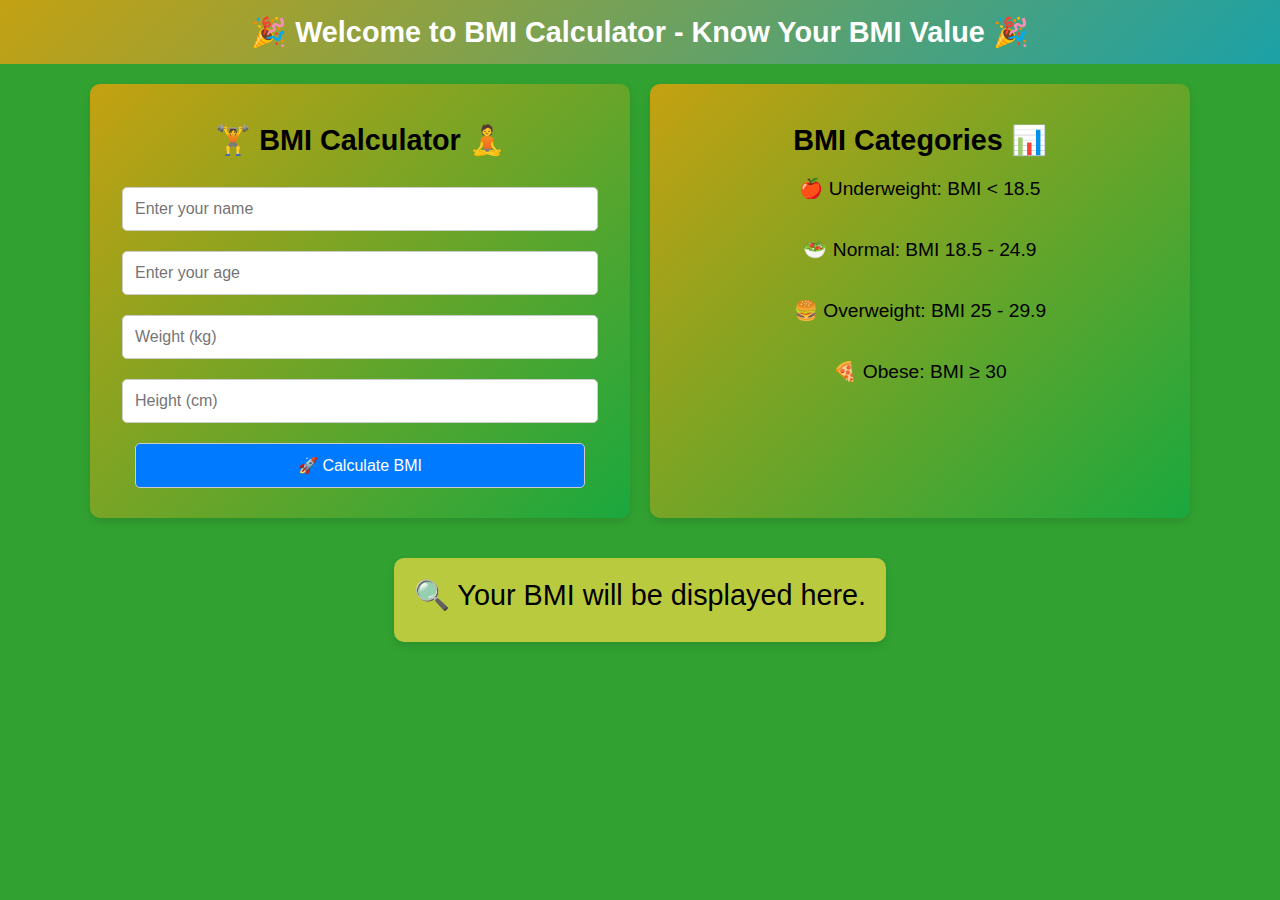
<file: bmi.html>
<!DOCTYPE html>
<html lang="en">
<head>
    <meta charset="UTF-8">
    <meta name="viewport" content="width=device-width, initial-scale=1.0">
    <title>BMI Calculator</title>
    <style>
        body {
            font-family: Arial, sans-serif;
            margin: 0;
            padding: 0;
            background: rgb(49, 161, 49);
            color: black;
            display: flex;
            flex-direction: column;
            align-items: center;
            text-align: center;
        }
        .banner {
            width: 100%;
            padding: 15px;
            background: linear-gradient(135deg, #c5a111, #1aa1a8);
            color: white;
            font-size: 1.8rem;
            font-weight: bold;
        }
        .container {
            display: flex;
            flex-wrap: wrap;
            justify-content: center;
            gap: 20px;
            padding: 20px;
            max-width: 1200px;
            width: 100%;
        }
        .calculator, .categories {
            flex: 1;
            min-width: 300px;
            max-width: 500px;
            padding: 20px;
            background: linear-gradient(135deg, #c5a111, #1aa83e);
            border-radius: 10px;
            box-shadow: 0 4px 8px rgba(0, 0, 0, 0.1);
        }
        h1 {
            font-size: 1.8rem;
            margin-bottom: 20px;
        }
        input, button {
            width: 90%;
            margin: 10px 0;
            padding: 12px;
            font-size: 1rem;
            border: 1px solid #ccc;
            border-radius: 5px;
        }
        button {
            background: #007bff;
            color: white;
            cursor: pointer;
            transition: 0.3s;
        }
        button:hover {
            background: #0056b3;
        }
        .categories ul {
            list-style-type: none;
            padding: 0;
        }
        .categories li {
            font-size: 1.2rem;
            margin: 10px 0;
        }
        .result-container {
            margin-top: 20px;
            width: 100%;
            text-align: center;
        }
        .result {
            font-size: 1.8rem;
            padding: 20px;
            background: #baca3f;
            display: inline-block;
            border-radius: 10px;
            box-shadow: 0 4px 8px rgba(0, 0, 0, 0.1);
        }
        .emoji {
            font-size: 4rem;
            margin-top: 10px;
        }
        @media (max-width: 768px) {
            .container {
                flex-direction: column;
                align-items: center;
            }
        }
    </style>
</head>
<body>
    <div class="banner">🎉 Welcome to BMI Calculator - Know Your BMI Value 🎉</div>
    <div class="container">
        <div class="calculator">
            <h1>🏋️ BMI Calculator 🧘</h1>
            <input type="text" id="name" placeholder="Enter your name" />
            <input type="number" id="age" placeholder="Enter your age" />
            <input type="number" id="weight" placeholder="Weight (kg)" />
            <input type="number" id="height" placeholder="Height (cm)" />
            <button onclick="calculateBMI()">🚀 Calculate BMI</button>
        </div>
        <div class="categories">
            <h1>BMI Categories 📊</h1>
            <ul>
                <li>🍎 Underweight: BMI &lt; 18.5</li><br>
                <li>🥗 Normal: BMI 18.5 - 24.9</li><br>
                <li>🍔 Overweight: BMI 25 - 29.9</li><br>
                <li>🍕 Obese: BMI ≥ 30</li>
            </ul>
        </div>
    </div>
    <div class="result-container">
        <div class="result" id="bmi-result">
            <div class="bmi-value">🔍 Your BMI will be displayed here.</div>
            <div class="emoji" id="bmi-emoji"></div>
        </div>
    </div>
    <script>
        function calculateBMI() {
            const name = document.getElementById('name').value.trim();
            const age = document.getElementById('age').value.trim();
            const weight = parseFloat(document.getElementById('weight').value);
            const height = parseFloat(document.getElementById('height').value) / 100;
            
            if (!name || !age || isNaN(weight) || isNaN(height) || height <= 0) {
                alert('⚠️ Please fill in all fields with valid values.');
                return;
            }
            
            const bmi = (weight / (height * height)).toFixed(1);
            let category = '';
            let resultText = `${name}, aged ${age}, your BMI is ${bmi} - `;

            let minNormalWeight = (18.5 * (height * height)).toFixed(2);
            let maxNormalWeight = (24.9 * (height * height)).toFixed(2);
            let idealWeight = ((parseFloat(minNormalWeight) + parseFloat(maxNormalWeight)) / 2).toFixed(2);

            if (bmi < 18.5) {
                let weightToGain = (minNormalWeight - weight).toFixed(2);
                category = 'Underweight 🍏😔';
                resultText += `${category}<br>You need to gain at least ${weightToGain} kg to reach a normal BMI.`;
            } else if (bmi >= 18.5 && bmi <= 24.9) {
                category = 'Normal 🥗😊';
                resultText += `${category}<br>Great job! You are in the normal weight range.<br>For optimal fitness, your ideal weight could be around ${idealWeight} kg.`;
            } else if (bmi >= 25 && bmi <= 29.9) {
                let weightToLose = (weight - maxNormalWeight).toFixed(2);
                category = 'Overweight 🍔😕';
                resultText += `${category}<br>You need to lose at least ${weightToLose} kg to reach a normal BMI.`;
            } else {
                let weightToLose = (weight - maxNormalWeight).toFixed(2);
                category = 'Obese 🍕😟';
                resultText += `${category}<br>You need to lose at least ${weightToLose} kg to reach a normal BMI.`;
            }

            document.getElementById('bmi-result').innerHTML = `<div class="bmi-value">${resultText}</div>`;
        }
    </script>
</body>
</html>
</file>
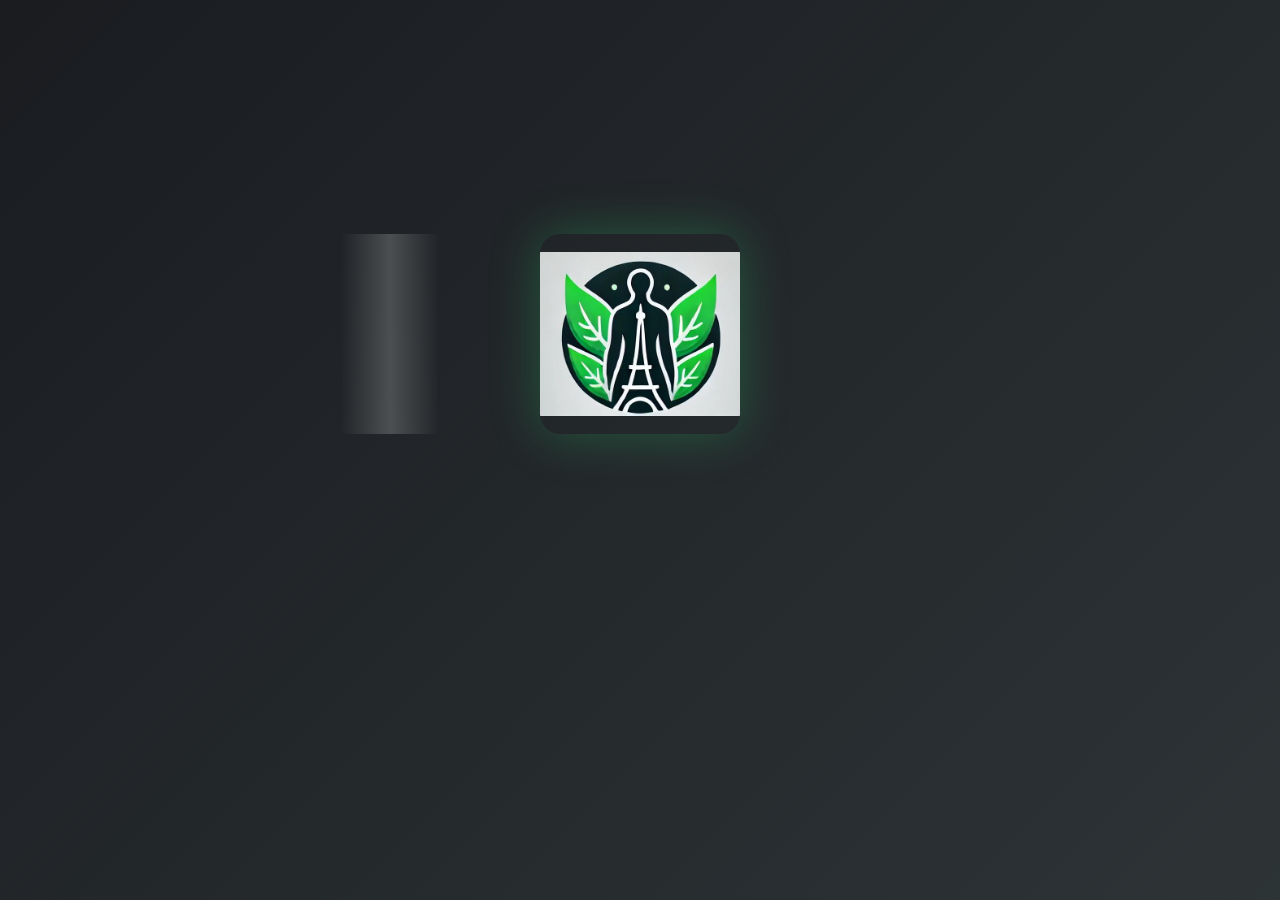
<file: intro.html>
<!DOCTYPE html>
<html lang="en">
<head>
    <meta charset="UTF-8">
    <meta name="viewport" content="width=device-width, initial-scale=1.0">
    <title>Welcome to Personal Mentor</title>
    <style>
        body, html {
            margin: 0;
            padding: 0;
            width: 100%;
            height: 100%;
            overflow: hidden;
            background: linear-gradient(135deg, #1a1c20 0%, #2d3436 100%);
        }

        .intro-container {
            position: fixed;
            top: 0;
            left: 0;
            width: 100%;
            height: 100%;
            display: flex;
            justify-content: center;
            align-items: center;
            flex-direction: column;
        }

        .logo-container {
            position: relative;
            width: 200px;
            height: 200px;
            animation: scaleIn 1.5s ease-out;
        }

        .logo {
            width: 100%;
            height: 100%;
            object-fit: contain;
            border-radius: 20px;
            box-shadow: 0 0 50px rgba(46, 204, 113, 0.3);
        }

        .company-name {
            margin-top: 20px;
            font-family: 'Arial', sans-serif;
            font-size: 2.5em;
            color: #fff;
            opacity: 0;
            transform: translateY(20px);
            animation: fadeInUp 0.8s ease-out 1s forwards;
        }

        .tagline {
            margin-top: 10px;
            font-family: 'Arial', sans-serif;
            font-size: 1.2em;
            color: #2ecc71;
            opacity: 0;
            transform: translateY(20px);
            animation: fadeInUp 0.8s ease-out 1.5s forwards;
        }

        .login-options {
            margin-top: 40px;
            display: flex;
            gap: 20px;
            opacity: 0;
            transform: translateY(20px);
            animation: fadeInUp 0.8s ease-out 2s forwards;
        }

        .login-button {
            padding: 12px 30px;
            border: 2px solid #2ecc71;
            border-radius: 25px;
            background: transparent;
            color: #fff;
            font-size: 1.1em;
            cursor: pointer;
            transition: all 0.3s ease;
            text-decoration: none;
            display: flex;
            align-items: center;
            gap: 10px;
        }

        .login-button:hover {
            background: #2ecc71;
            transform: translateY(-3px);
            box-shadow: 0 5px 15px rgba(46, 204, 113, 0.3);
        }

        @keyframes scaleIn {
            0% {
                transform: scale(0);
                opacity: 0;
            }
            50% {
                transform: scale(1.2);
                opacity: 0.5;
            }
            100% {
                transform: scale(1);
                opacity: 1;
            }
        }

        @keyframes fadeInUp {
            to {
                opacity: 1;
                transform: translateY(0);
            }
        }

        .shine {
            position: absolute;
            top: 0;
            left: -100%;
            width: 50%;
            height: 100%;
            background: linear-gradient(
                90deg,
                transparent,
                rgba(255, 255, 255, 0.2),
                transparent
            );
            animation: shine 2s infinite;
        }

        @keyframes shine {
            to {
                left: 200%;
            }
        }
    </style>
</head>
<body>
    <div class="intro-container">
        <div class="logo-container">
            <img src="images/s.jpeg" alt="Personal Mentor Logo" class="logo">
            <div class="shine"></div>
        </div>
        <h1 class="company-name">Personal Mentor</h1>
        <p class="tagline">Your Guide to Success</p>
        <div class="login-options">
            <a href="admin_login.html" class="login-button">
                <i class="fas fa-user-shield"></i>Admin Login
            </a>
            <a href="signup.html" class="login-button">
                <i class="fas fa-user"></i>User Login
            </a>
        </div>
    </div>

    <!-- Font Awesome for icons -->
    <link rel="stylesheet" href="https://cdnjs.cloudflare.com/ajax/libs/font-awesome/6.0.0/css/all.min.css">
</body>
</html>
</file>
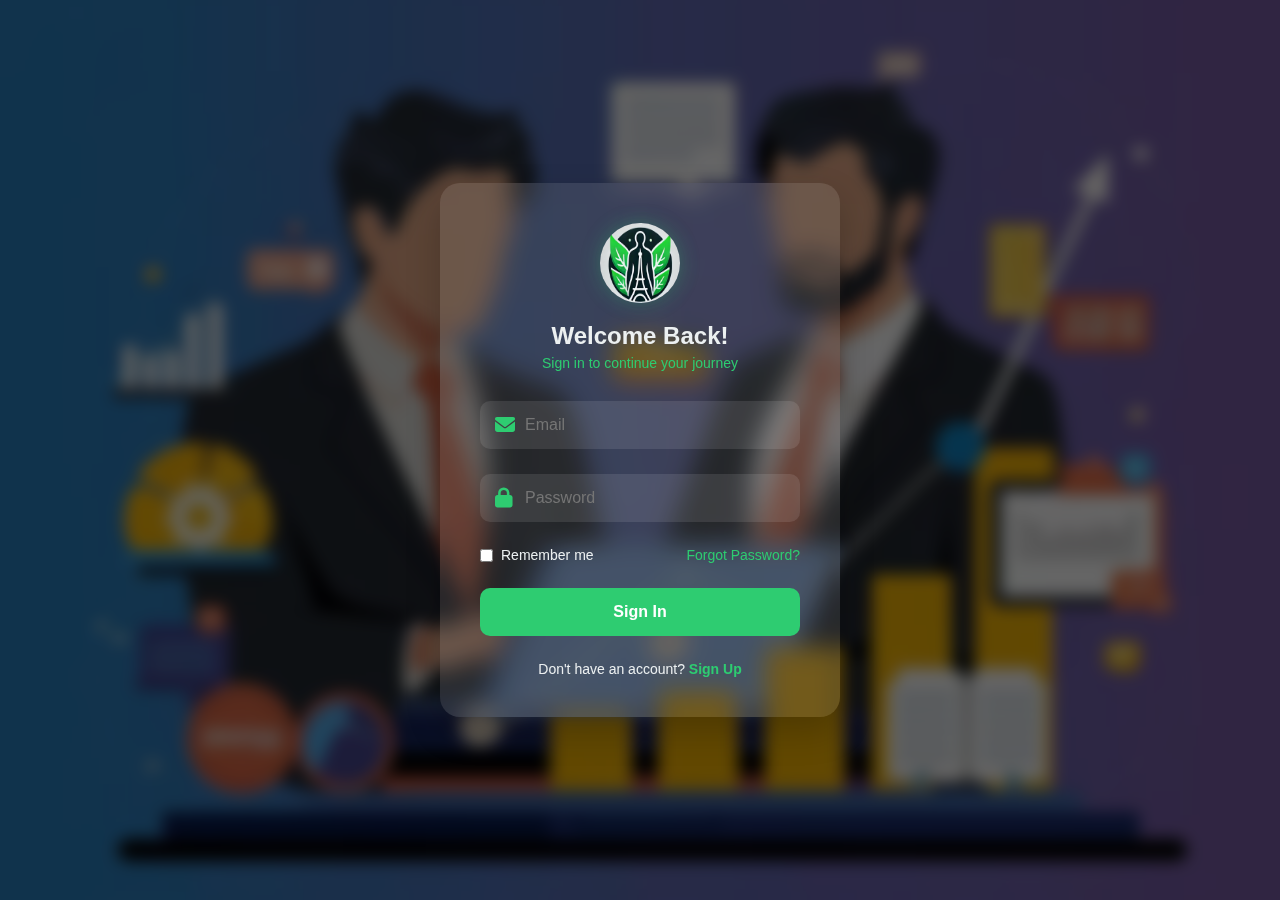
<file: signin.html>
<!DOCTYPE html>
<html lang="en">
<head>
    <meta charset="UTF-8">
    <meta name="viewport" content="width=device-width, initial-scale=1.0">
    <title>Sign In - Personal Mentor</title>
    <link rel="stylesheet" href="https://cdnjs.cloudflare.com/ajax/libs/font-awesome/6.4.2/css/all.min.css">
    <style>
        :root {
            --primary-color: #2ecc71;
            --secondary-color: #3498db;
            --text-light: #ecf0f1;
            --error-color: #e74c3c;
        }

        * {
            margin: 0;
            padding: 0;
            box-sizing: border-box;
            font-family: 'Arial', sans-serif;
        }

        body {
            min-height: 100vh;
            background: url('images/service1.avif') no-repeat center center fixed;
            background-size: cover;
            display: flex;
            justify-content: center;
            align-items: center;
            position: relative;
        }

        body::before {
            content: '';
            position: absolute;
            top: 0;
            left: 0;
            width: 100%;
            height: 100%;
            background: rgba(0, 0, 0, 0.6);
            backdrop-filter: blur(8px);
        }

        .container {
            width: 100%;
            max-width: 400px;
            padding: 40px;
            background: rgba(255, 255, 255, 0.1);
            border-radius: 20px;
            box-shadow: 0 15px 35px rgba(0, 0, 0, 0.2);
            backdrop-filter: blur(10px);
            position: relative;
            z-index: 1;
        }

        .logo-section {
            text-align: center;
            margin-bottom: 30px;
        }

        .logo-section img {
            width: 80px;
            height: 80px;
            border-radius: 50%;
            margin-bottom: 15px;
            box-shadow: 0 0 20px rgba(46, 204, 113, 0.3);
        }

        .logo-section h1 {
            color: var(--text-light);
            font-size: 24px;
            margin-bottom: 5px;
        }

        .logo-section p {
            color: var(--primary-color);
            font-size: 14px;
        }

        .form-group {
            position: relative;
            margin-bottom: 25px;
        }

        .form-group input {
            width: 100%;
            padding: 15px 15px 15px 45px;
            background: rgba(255, 255, 255, 0.1);
            border: none;
            border-radius: 10px;
            color: var(--text-light);
            font-size: 16px;
            transition: all 0.3s ease;
        }

        .form-group input:focus {
            outline: none;
            background: rgba(255, 255, 255, 0.2);
            box-shadow: 0 0 15px rgba(46, 204, 113, 0.3);
        }

        .form-group i {
            position: absolute;
            left: 15px;
            top: 50%;
            transform: translateY(-50%);
            color: var(--primary-color);
            font-size: 20px;
        }

        .remember-forgot {
            display: flex;
            justify-content: space-between;
            align-items: center;
            margin-bottom: 25px;
        }

        .remember-me {
            display: flex;
            align-items: center;
            color: var(--text-light);
            font-size: 14px;
        }

        .remember-me input[type="checkbox"] {
            margin-right: 8px;
        }

        .forgot-password {
            color: var(--primary-color);
            text-decoration: none;
            font-size: 14px;
            transition: color 0.3s ease;
        }

        .forgot-password:hover {
            color: var(--secondary-color);
        }

        .signin-btn {
            width: 100%;
            padding: 15px;
            background: var(--primary-color);
            border: none;
            border-radius: 10px;
            color: white;
            font-size: 16px;
            font-weight: bold;
            cursor: pointer;
            transition: all 0.3s ease;
        }

        .signin-btn:hover {
            background: #27ae60;
            transform: translateY(-2px);
            box-shadow: 0 5px 15px rgba(46, 204, 113, 0.4);
        }

        .signup-link {
            text-align: center;
            margin-top: 25px;
            color: var(--text-light);
            font-size: 14px;
        }

        .signup-link a {
            color: var(--primary-color);
            text-decoration: none;
            font-weight: bold;
            transition: color 0.3s ease;
        }

        .signup-link a:hover {
            color: var(--secondary-color);
        }

        .error-message {
            color: var(--error-color);
            font-size: 14px;
            margin-top: 5px;
            display: none;
        }

        .success-message {
            color: var(--primary-color);
            font-size: 14px;
            margin-top: 5px;
            display: none;
            text-align: center;
        }

        .loading {
            display: none;
            margin: 10px auto;
            text-align: center;
        }

        .loading:after {
            content: '';
            display: inline-block;
            width: 20px;
            height: 20px;
            border: 2px solid #f3f3f3;
            border-radius: 50%;
            border-top: 2px solid var(--primary-color);
            animation: spin 1s linear infinite;
        }

        @keyframes spin {
            0% { transform: rotate(0deg); }
            100% { transform: rotate(360deg); }
        }
    </style>
</head>
<body>
    <div class="container">
        <div class="logo-section">
            <img src="images/s.jpeg" alt="Personal Mentor Logo">
            <h1>Welcome Back!</h1>
            <p>Sign in to continue your journey</p>
        </div>
        <form id="signinForm">
            <div class="form-group">
                <i class="fas fa-envelope"></i>
                <input type="email" id="email" placeholder="Email" required>
                <div class="error-message" id="email-error"></div>
            </div>
            <div class="form-group">
                <i class="fas fa-lock"></i>
                <input type="password" id="password" placeholder="Password" required>
                <div class="error-message" id="password-error"></div>
            </div>
            <div class="remember-forgot">
                <label class="remember-me">
                    <input type="checkbox" id="remember">
                    Remember me
                </label>
                <a href="#" class="forgot-password">Forgot Password?</a>
            </div>
            <div class="loading" id="loading"></div>
            <div class="success-message" id="success-message">Login successful! Redirecting...</div>
            <button type="submit" class="signin-btn">Sign In</button>
        </form>
        <div class="signup-link">
            Don't have an account? <a href="signup.html">Sign Up</a>
        </div>
    </div>

    <script>
        document.getElementById('signinForm').addEventListener('submit', function(e) {
            e.preventDefault();
            document.querySelectorAll('.error-message').forEach(el => el.style.display = 'none');

            const email = document.getElementById('email').value.trim();
            const password = document.getElementById('password').value;
            const remember = document.getElementById('remember').checked;
            let isValid = true;

            if (!/^\S+@\S+\.\S+$/.test(email)) {
                showError('email-error', 'Invalid email format');
                isValid = false;
            }

            if (!password) {
                showError('password-error', 'Password is required');
                isValid = false;
            }

            if (!isValid) return;

            document.getElementById('loading').style.display = 'block';

            fetch('./handlers/signin.php', {
                method: 'POST',
                headers: { 'Content-Type': 'application/json' },
                body: JSON.stringify({ email, password, remember })
            })
            .then(res => res.json())
            .then(data => {
                document.getElementById('loading').style.display = 'none';
                if (data.success) {
                    document.getElementById('success-message').style.display = 'block';
                    if (remember) {
                        localStorage.setItem('userEmail', email);
                    } else {
                        localStorage.removeItem('userEmail');
                    }
                    setTimeout(() => window.location.href = 'index.html', 1500);
                } else {
                    showError('email-error', data.message || "Login failed.");
                }
            })
            .catch(() => {
                document.getElementById('loading').style.display = 'none';
                showError('email-error', 'Server error. Please try again.');
            });
        });

        function showError(elementId, message) {
            document.getElementById(elementId).textContent = message;
            document.getElementById(elementId).style.display = 'block';
        }

        // Auto-fill email if remembered
        window.addEventListener('load', () => {
            const rememberedEmail = localStorage.getItem('userEmail');
            if (rememberedEmail) {
                document.getElementById('email').value = rememberedEmail;
                document.getElementById('remember').checked = true;
            }
        });
    </script>
</body>
</html>
</file>
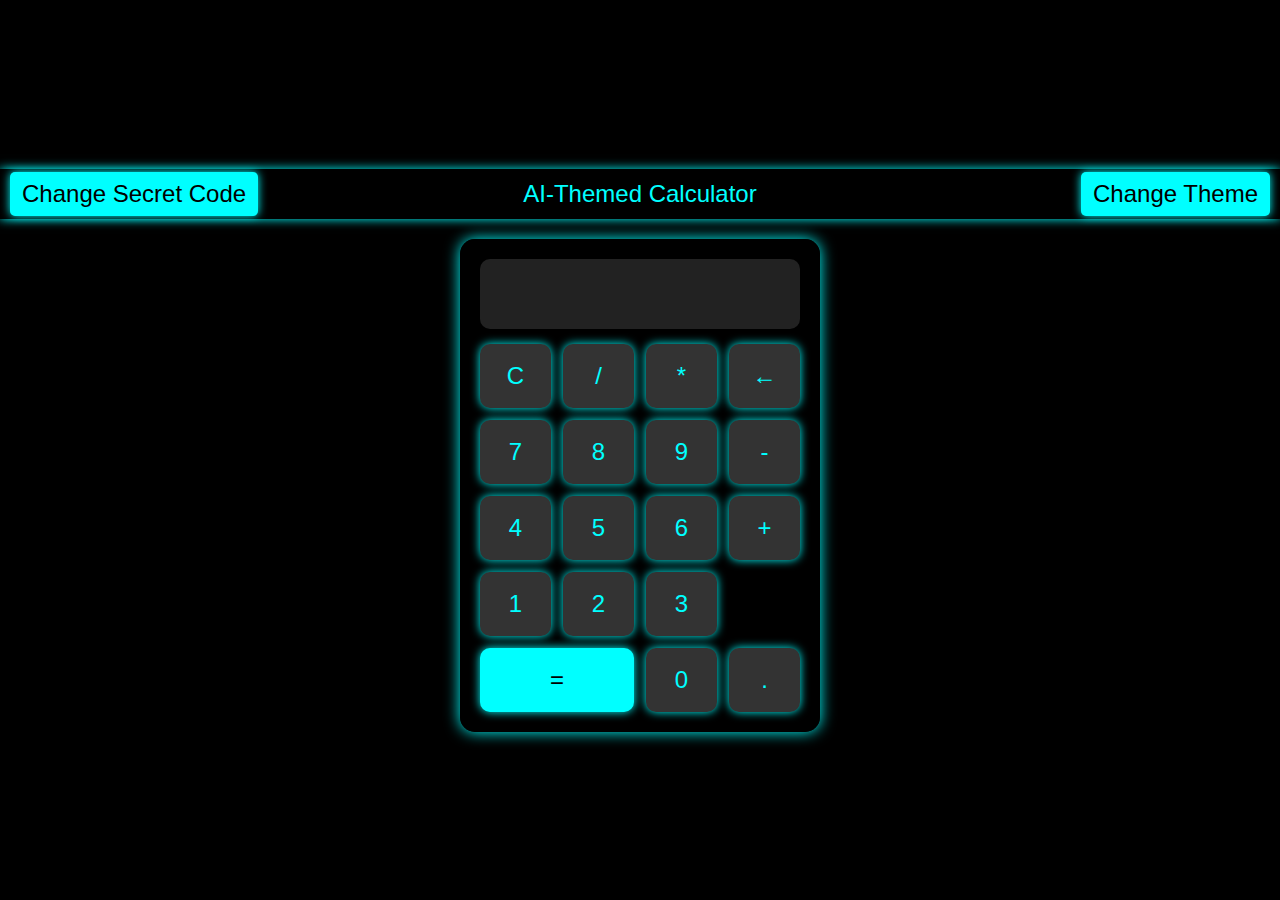
<file: Simple calculator.html>
<!DOCTYPE html>
<html lang="en">
<head>
    <meta charset="UTF-8">
    <meta name="viewport" content="width=device-width, initial-scale=1.0">
    <title>AI-Themed Calculator</title>
    <style>
        * { margin: 0; 
            padding: 0; 
            box-sizing: border-box; }
        body {
            display: flex; 
            flex-direction: column; 
            align-items: center;
            justify-content: center; 
            height: 100vh; 
            background: black;
            font-family: Arial, sans-serif; 
            overflow: hidden;
        }
        .top-bar {
            width: 100%; 
            height: 50px; 
            background: rgba(0, 0, 0, 0.8);
            box-shadow: 0px 0px 10px cyan;
             display: flex;
            align-items: center;
             justify-content: center;
            font-size: 1.5em; 
            color: cyan; 
            position: relative;
            cursor: pointer;
        }
        .hidden-buttons {
            display: none;
            position: absolute; 
            top: 50%; 
            transform: translateY(-50%);
            width: 100%; 
            display: flex; 
            justify-content: space-between;
            padding: 0 10px;
        }
        .change-password, .theme-toggle {
            padding: 8px 12px; 
            font-size: 1em; 
            background: cyan;
            border: none; 
            border-radius: 5px; 
            cursor: pointer; 
            color: black;
        }
        .calculator-container {
            display: flex; 
            flex-wrap: wrap;
            align-items: center; 
            justify-content: center;
            gap: 20px; 
            margin-top: 20px; 
            width: 100%; 
            max-width: 900px;
        }
        .calculator {
            background: rgba(0, 0, 0, 0.8); 
            padding: 20px; 
            border-radius: 15px;
            box-shadow: 0px 0px 15px cyan; 
            width: 360px; 
            text-align: center;
        }
        .display {
            width: 100%; 
            height: 70px; 
            text-align: right;
            font-size: 2em; 
            padding: 15px; 
            border: none;
            border-radius: 10px; 
            background: #222; 
            color: cyan;
        }
        .buttons {
            display: grid; 
            grid-template-columns: repeat(4, 1fr);
            gap: 12px; 
            margin-top: 15px;
        }
        button {
            padding: 18px; 
            font-size: 1.5em; 
            border: none;
            border-radius: 10px; 
            cursor: pointer;
            background: #333; 
            color: cyan; 
            box-shadow: 0px 0px 10px cyan;
        }
        .equal { grid-column: span 2; background: cyan; color: black; }
    </style>
</head>
<body>
    <div class="top-bar" onclick="toggleButtons()">
        <div class="hidden-buttons">
            <button class="change-password" onclick="changeSecretCode(event)">Change Secret Code</button>
            <button class="theme-toggle" onclick="changeTheme(event)">Change Theme</button>
        </div>
        AI-Themed Calculator
    </div>
    <div class="calculator-container">
        <div class="calculator">
            <input type="text" class="display" id="display" disabled>
            <div class="buttons">
                <button onclick="clearDisplay()">C</button>
                <button onclick="appendValue('/')">/</button>
                <button onclick="appendValue('*')">*</button>
                <button onclick="deleteLast()">←</button>
                <button onclick="appendValue('7')">7</button>
                <button onclick="appendValue('8')">8</button>
                <button onclick="appendValue('9')">9</button>
                <button onclick="appendValue('-')">-</button>
                <button onclick="appendValue('4')">4</button>
                <button onclick="appendValue('5')">5</button>
                <button onclick="appendValue('6')">6</button>
                <button onclick="appendValue('+')">+</button>
                <button onclick="appendValue('1')">1</button>
                <button onclick="appendValue('2')">2</button>
                <button onclick="appendValue('3')">3</button>
                <button class="equal" onclick="calculate()">=</button>
                <button onclick="appendValue('0')">0</button>
                <button onclick="appendValue('.')">.</button>
            </div>
        </div>
    </div>
    <script>
        let secretCode = localStorage.getItem('secretCode') || "1234";

        function appendValue(value) {
            document.getElementById("display").value += value;
        }

        function clearDisplay() {
            document.getElementById("display").value = "";
        }

        function deleteLast() {
            let display = document.getElementById("display");
            display.value = display.value.slice(0, -1);
        }

        function calculate() {
            let display = document.getElementById("display");
            if (display.value === secretCode) {
                window.location.href = "storage.html";
            } else {
                try {
                    let result = eval(display.value);
                    display.value = result;
                } catch {
                    display.value = "Error";
                }
            }
        }

        function changeSecretCode(event) {
            event.stopPropagation();
            let newCode = prompt("Enter new secret code:");
            if (newCode) {
                secretCode = newCode;
                localStorage.setItem('secretCode', newCode);
                alert("Secret code changed successfully!");
            }
        }

        function changeTheme(event) {
            event.stopPropagation();
            const colors = ["cyan", "red", "blue", "green"];
            let currentColor = colors[Math.floor(Math.random() * colors.length)];
            document.querySelector(".top-bar").style.boxShadow = `0px 0px 10px ${currentColor}`;
            document.querySelector(".calculator").style.boxShadow = `0px 0px 15px ${currentColor}`;
            document.querySelectorAll("button").forEach(btn => btn.style.boxShadow = `0px 0px 10px ${currentColor}`);
        }

        function toggleButtons() {
            const buttons = document.querySelector(".hidden-buttons");
            buttons.style.display = buttons.style.display === "flex" ? "none" : "flex";
        }
    </script>
</body>
</html>
</file>
